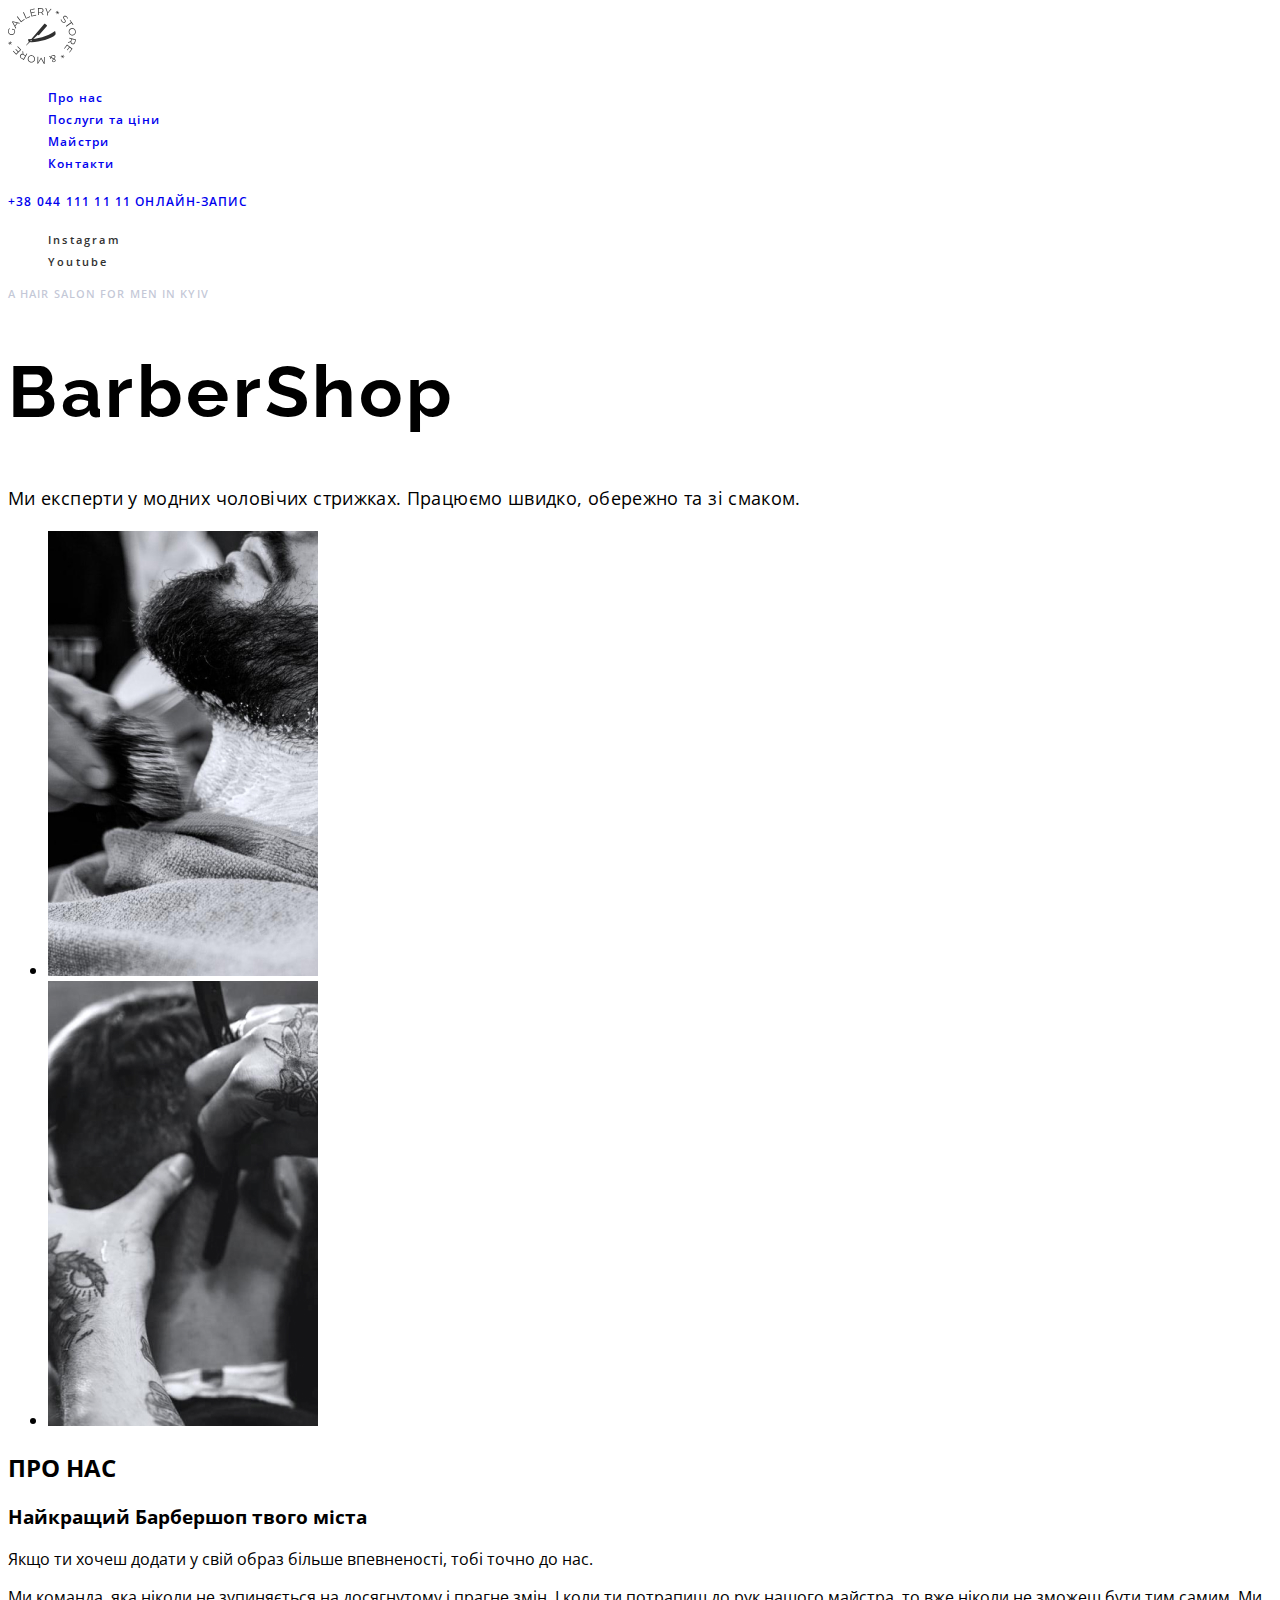
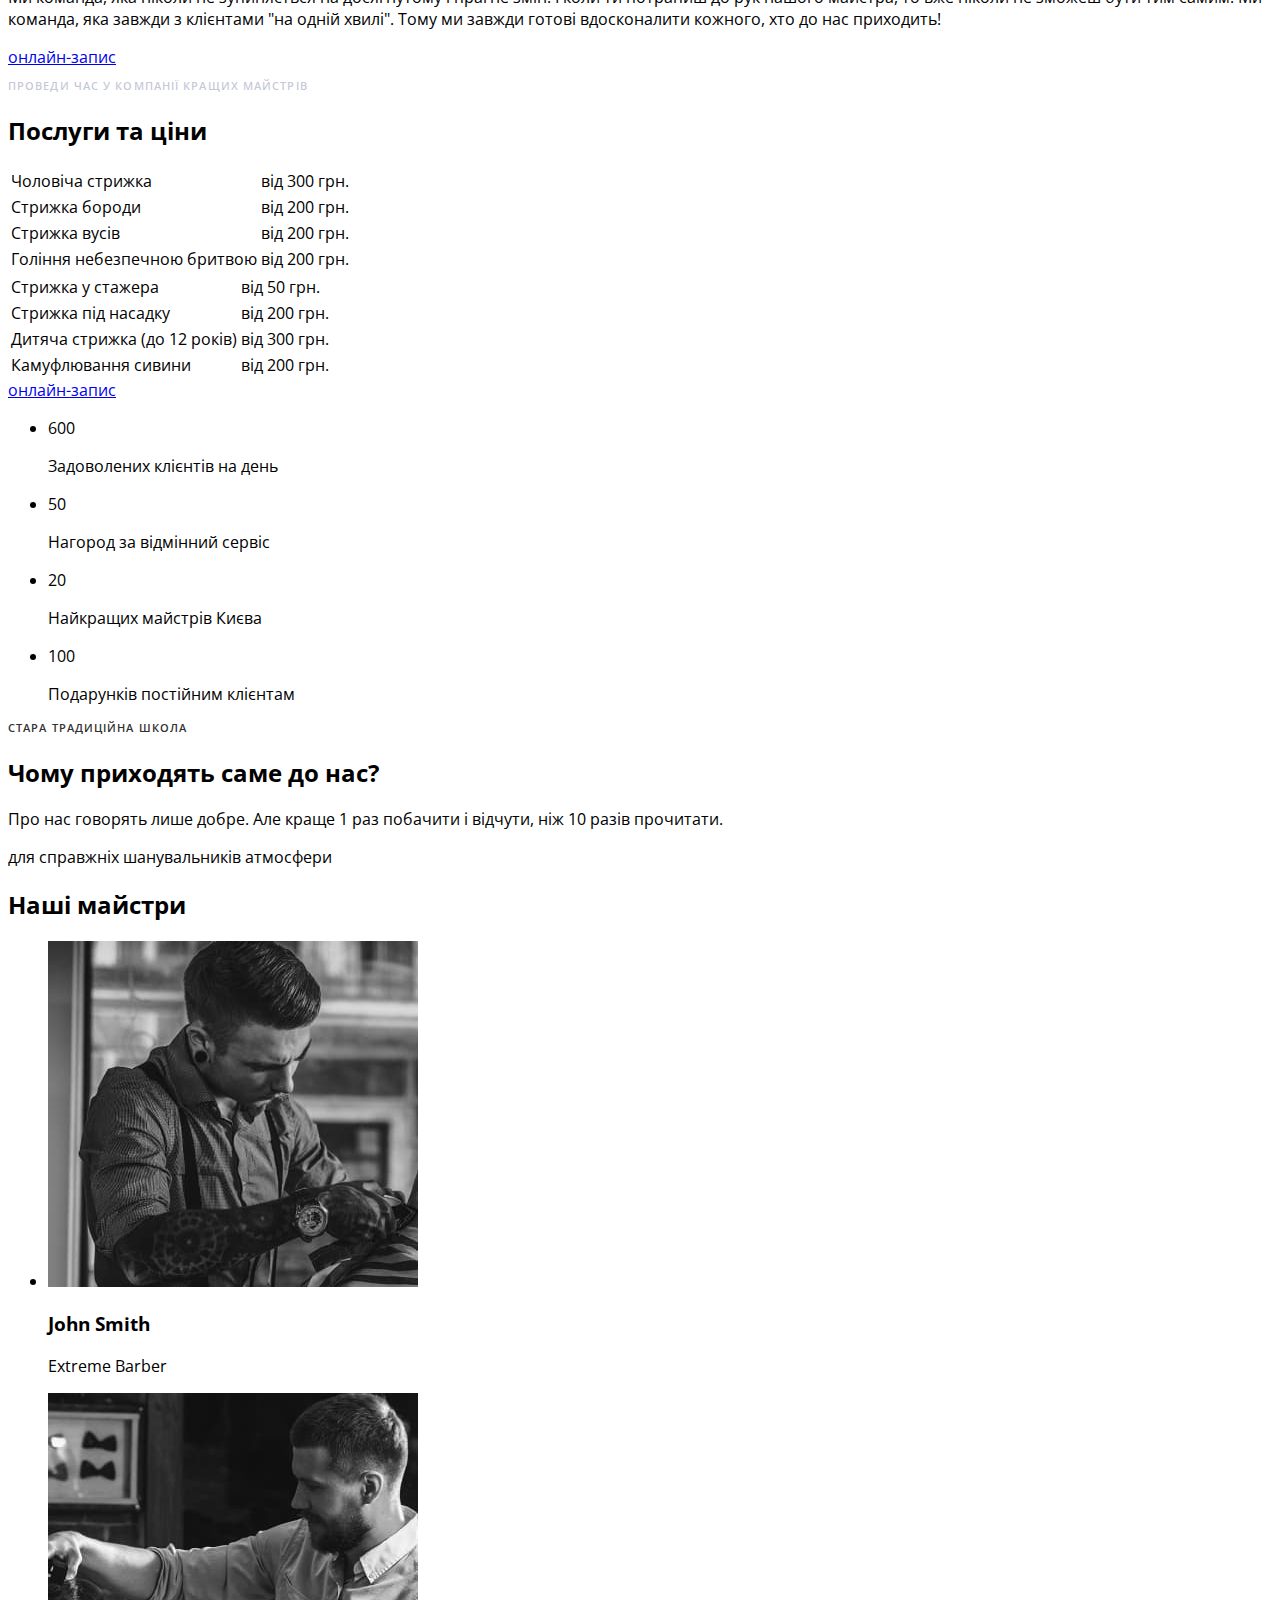
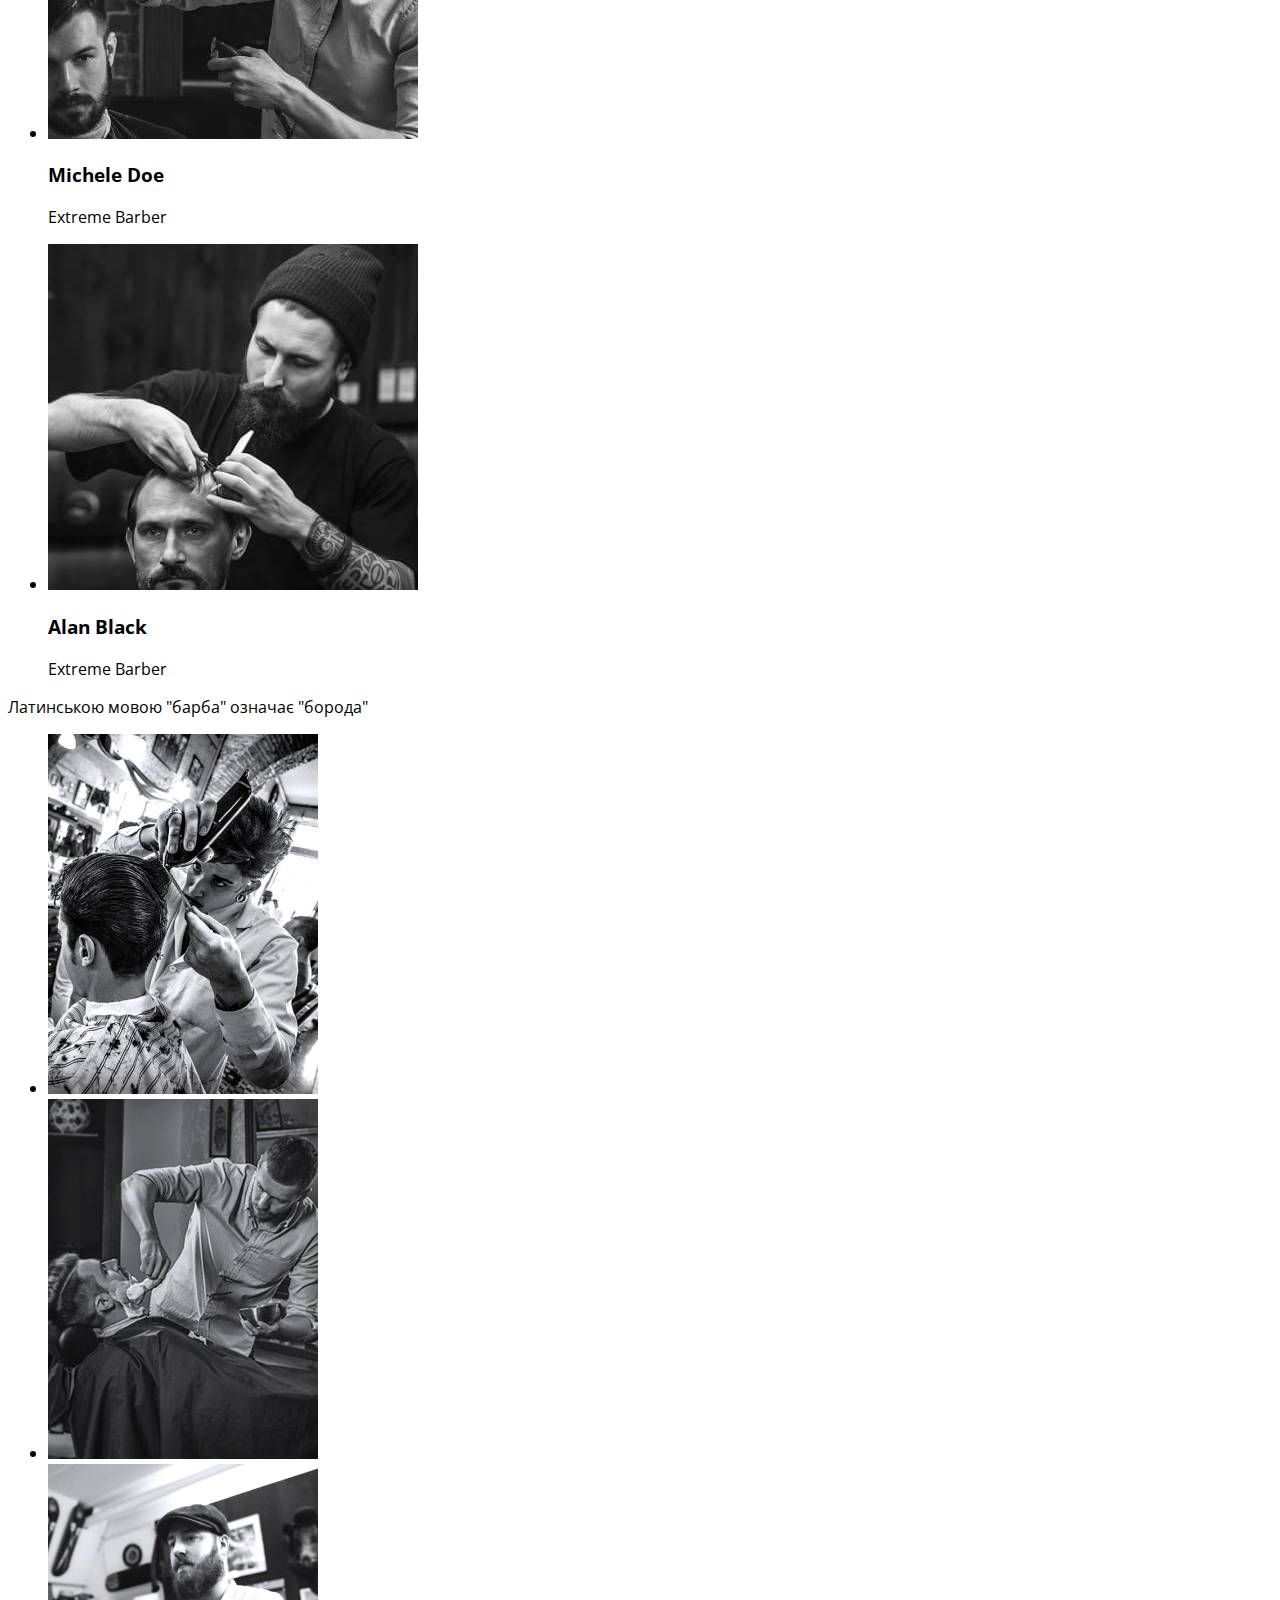
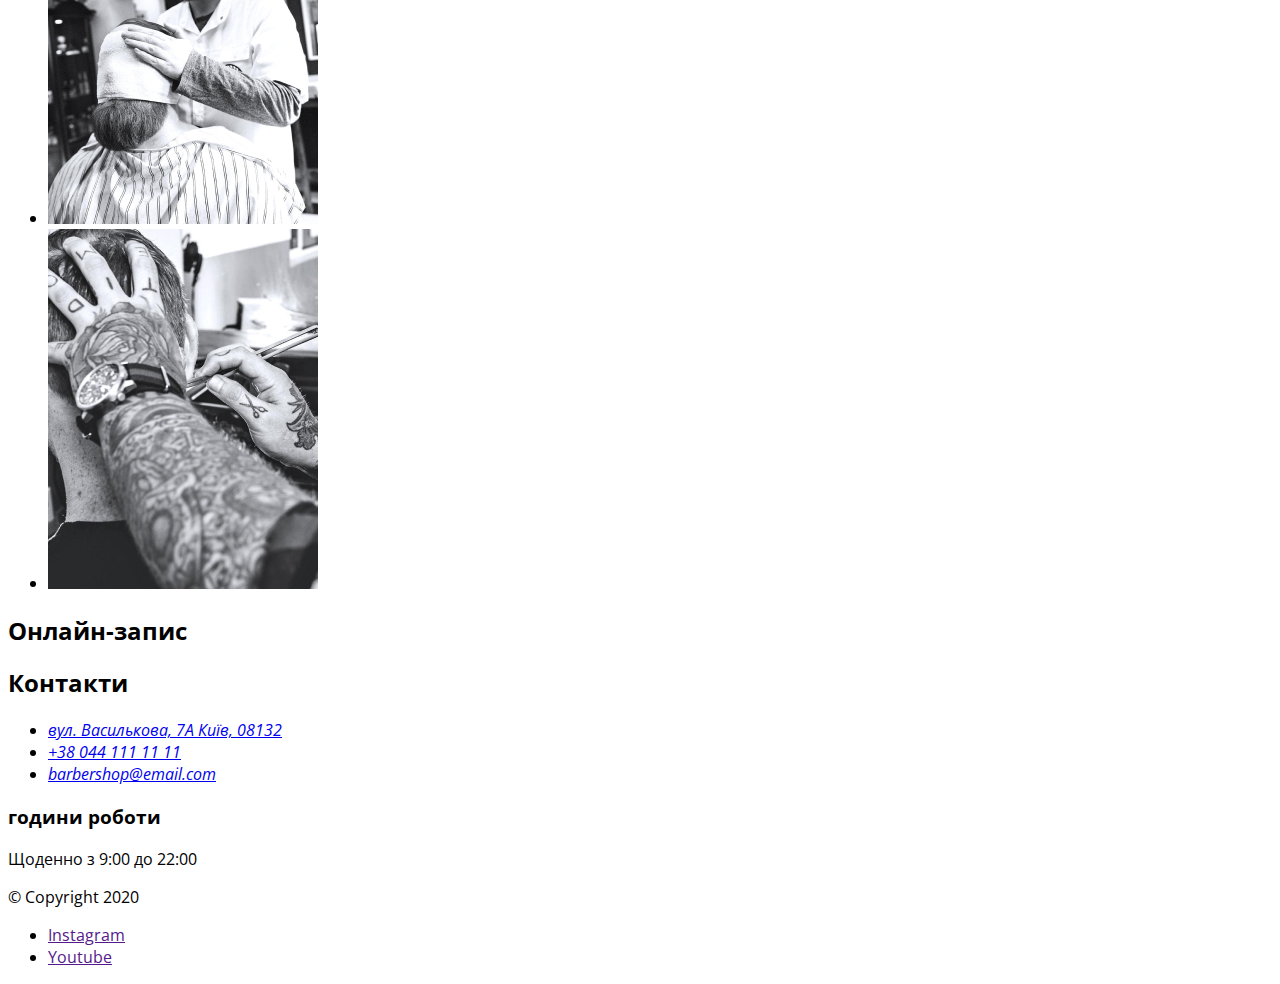
<file: index.html>
<!DOCTYPE html>

<html lang="uk">
  <head>
    <meta charset="UTF-8" />
    <meta http-equiv="X-UA-Compatible" content="IE=edge" />
    <meta name="viewport" content="width=device-width, initial-scale=1.0" />
    <title>Barbershop</title>
    <link rel="preconnect" href="https://fonts.googleapis.com" />
    <link rel="preconnect" href="https://fonts.gstatic.com" crossorigin />
    <link
      href="https://fonts.googleapis.com/css2?family=Open+Sans:wght@400;600;700&family=Raleway:wght@700&display=swap"
      rel="stylesheet"
    />
    <link rel="stylesheet" href="./css/styles.css" />
  </head>
  <body>
    <!-- HEADER -->
    <header class="page-header">
      <nav class="page-navigation">
        <a class="logo" href="./index.html">
          <img class="logo-img" src="./images/logo.svg" alt="логотип" width="68" height="56" />
        </a>
        <ul class="menu list">
          <li class="menu-item">
            <a class="menu-link link" href="#about">Про нас</a>
          </li>
          <li class="menu-item">
            <a class="menu-link link" href="#services">Послуги та ціни</a>
          </li>
          <li class="menu-item">
            <a class="menu-link link" href="#our-team">Майстри</a>
          </li>
          <li class="menu-item">
            <a class="menu-link link" href="#contacts">Контакти</a>
          </li>
        </ul>
      </nav>
      <a class="contact-tel-link link" href="tel:+380441111111">+38 044 111 11 11</a>
      <a class="feedback-link link" href="#contacts">онлайн-запис</a>
    </header>
    <main>
      <!-- HERO -->
      <section class="hero">
        <div class="hero-left-side">
          <ul class="media-list list">
            <li class="media-list-item">
              <a class="media-list-link link" href="" lang="en">Instagram</a>
            </li>
            <li class="media-list-item">
              <a class="media-list-link link" href="" lang="en">Youtube</a>
            </li>
          </ul>
        </div>
        <div class="hero-right-side">
          <p class="suptitle suptitle-theme-dark" lang="en">A hair salon for men in Kyiv</p>
          <h1 class="hero-title" lang="en">BarberShop</h1>
          <p class="section-description">
            Ми експерти у модних чоловічих стрижках. Працюємо швидко, обережно та зі смаком.
          </p>
        </div>
      </section>
      <!-- ABOUT -->
      <section id="about">
        <div>
          <ul>
            <li>
              <img
                src="./images/about/about-img-1.jpg"
                alt="мастер бреет бороду клиенту"
                width="270"
                height="445"
              />
            </li>
            <li>
              <img
                src="./images/about/about-img-2.jpg"
                alt="мастер стрижет клиента"
                width="270"
                height="445"
              />
            </li>
          </ul>
        </div>
        <div>
          <h2>ПРО НАС</h2>
          <h3>Найкращий Барбершоп твого міста</h3>
          <p>Якщо ти хочеш додати у свій образ більше впевненості, тобі точно до нас.</p>
          <p>
            Ми команда, яка ніколи не зупиняється на досягнутому і прагне змін. І коли ти потрапиш
            до рук нашого майстра, то вже ніколи не зможеш бути тим самим. Ми команда, яка завжди з
            клієнтами "на одній хвилі". Тому ми завжди готові вдосконалити кожного, хто до нас
            приходить!
          </p>
          <a href="#contacts">онлайн-запис</a>
        </div>
      </section>
      <!-- SERVICES -->
      <section id="services">
        <p class="suptitle suptitle-theme-dark">Проведи час у компанії кращих майстрів</p>
        <h2>Послуги та ціни</h2>
        <table>
          <tr>
            <td>Чоловіча стрижка</td>
            <td>від 300 грн.</td>
          </tr>
          <tr>
            <td>Стрижка бороди</td>
            <td>від 200 грн.</td>
          </tr>
          <tr>
            <td>Стрижка вусів</td>
            <td>від 200 грн.</td>
          </tr>
          <tr>
            <td>Гоління небезпечною бритвою</td>
            <td>від 200 грн.</td>
          </tr>
        </table>
        <table>
          <tr>
            <td>Стрижка у стажера</td>
            <td>від 50 грн.</td>
          </tr>
          <tr>
            <td>Стрижка під насадку</td>
            <td>від 200 грн.</td>
          </tr>
          <tr>
            <td>Дитяча стрижка (до 12 років)</td>
            <td>від 300 грн.</td>
          </tr>
          <tr>
            <td>Камуфлювання сивини</td>
            <td>від 200 грн.</td>
          </tr>
        </table>
        <a href="#contacts">онлайн-запис</a>
      </section>
      <section>
        <div>
          <ul>
            <li>
              <p>600</p>
              <p>Задоволених клієнтів на день</p>
            </li>
            <li>
              <p>50</p>
              <p>Нагород за відмінний сервіс</p>
            </li>
            <li>
              <p>20</p>
              <p>Найкращих майстрів Києва</p>
            </li>
            <li>
              <p>100</p>
              <p>Подарунків постійним клієнтам</p>
            </li>
          </ul>
        </div>
        <div>
          <p class="suptitle suptitle-theme-light">стара традиційна школа</p>
          <h2>Чому приходять саме до нас?</h2>
          <p>
            Про нас говорять лише добре. Але краще 1 раз побачити і відчути, ніж 10 разів прочитати.
          </p>
        </div>
      </section>
      <section id="our-team">
        <p>для справжніх шанувальників атмосфери</p>
        <h2>Наші майстри</h2>
        <ul>
          <li>
            <img
              src="./images/our-team/john-smith.jpg"
              alt="майстер стриже клієнта"
              width="370"
              height="346"
            />
            <h3 lang="en">John Smith</h3>
            <p lang="en">Extreme Barber</p>
          </li>
          <li>
            <img
              src="./images/our-team/michele-doe.jpg"
              alt="майстер стриже клієнта"
              width="370"
              height="346"
            />
            <h3 lang="en">Michele Doe</h3>
            <p lang="en">Extreme Barber</p>
          </li>
          <li>
            <img
              src="./images/our-team/alan-black.jpg"
              alt="майстер стриже клієнта"
              width="370"
              height="346"
            />
            <h3 lang="en">Alan Black</h3>
            <p lang="en">Extreme Barber</p>
          </li>
        </ul>
      </section>
      <section>
        <h2 hidden>Галерея робіт</h2>
        <p>Латинською мовою "барба" означає "борода"</p>
        <ul>
          <li>
            <img
              src="./images/gallery/gallery-img-1.jpg"
              alt="майстер стриже клієнта"
              width="270"
              height="360"
            />
          </li>
          <li>
            <img
              src="./images/gallery/gallery-img-2.jpg"
              alt="майстер голить бороду клієнту"
              width="270"
              height="360"
            />
          </li>
          <li>
            <img
              src="./images/gallery/gallery-img-3.jpg"
              alt="майстер голить бороду клієнту"
              width="270"
              height="360"
            />
          </li>
          <li>
            <img
              src="./images/gallery/gallery-img-4.jpg"
              alt="майстер стриже клієнта"
              width="270"
              height="360"
            />
          </li>
        </ul>
      </section>
      <div>
        <section>
          <h2>Онлайн-запис</h2>
        </section>
        <section id="contacts">
          <h2>Контакти</h2>
          <address>
            <ul>
              <li>
                <a
                  href="https://www.google.com.ua/maps/place/%D1%83%D0%BB.+%D0%92%D0%B0%D1%81%D0%B8%D0%BB%D1%8C%D0%BA%D0%BE%D0%B2%D1%81%D0%BA%D0%B0%D1%8F,+5%2F7,+%D0%9A%D0%B8%D0%B5%D0%B2,+02000/@50.39616,30.5026793,17z/data=!3m1!4b1!4m6!3m5!1s0x40d4c8c95f581b9b:0x94615950b26aa5ec!8m2!3d50.39616!4d30.504868!16s%2Fg%2F11c5k96jyx?hl=ru&coh=164777&entry=tt"
                  target="_blank"
                  rel="noopener noreferrer"
                  >вул. Василькова, 7А Київ, 08132</a
                >
              </li>
              <li>
                <a href="tel:+380441111111">+38 044 111 11 11</a>
              </li>
              <li>
                <a href="mailto:barbershop@email.com" lang="en">barbershop@email.com</a>
              </li>
            </ul>
          </address>
          <h3>години роботи</h3>
          <p>Щоденно з 9:00 до 22:00</p>
        </section>
      </div>
    </main>
    <footer>
      <p>&copy; Copyright 2020</p>
      <ul>
        <li>
          <a href="" lang="en">Instagram</a>
        </li>
        <li>
          <a href="" lang="en">Youtube</a>
        </li>
      </ul>
    </footer>
  </body>
</html>
</file>
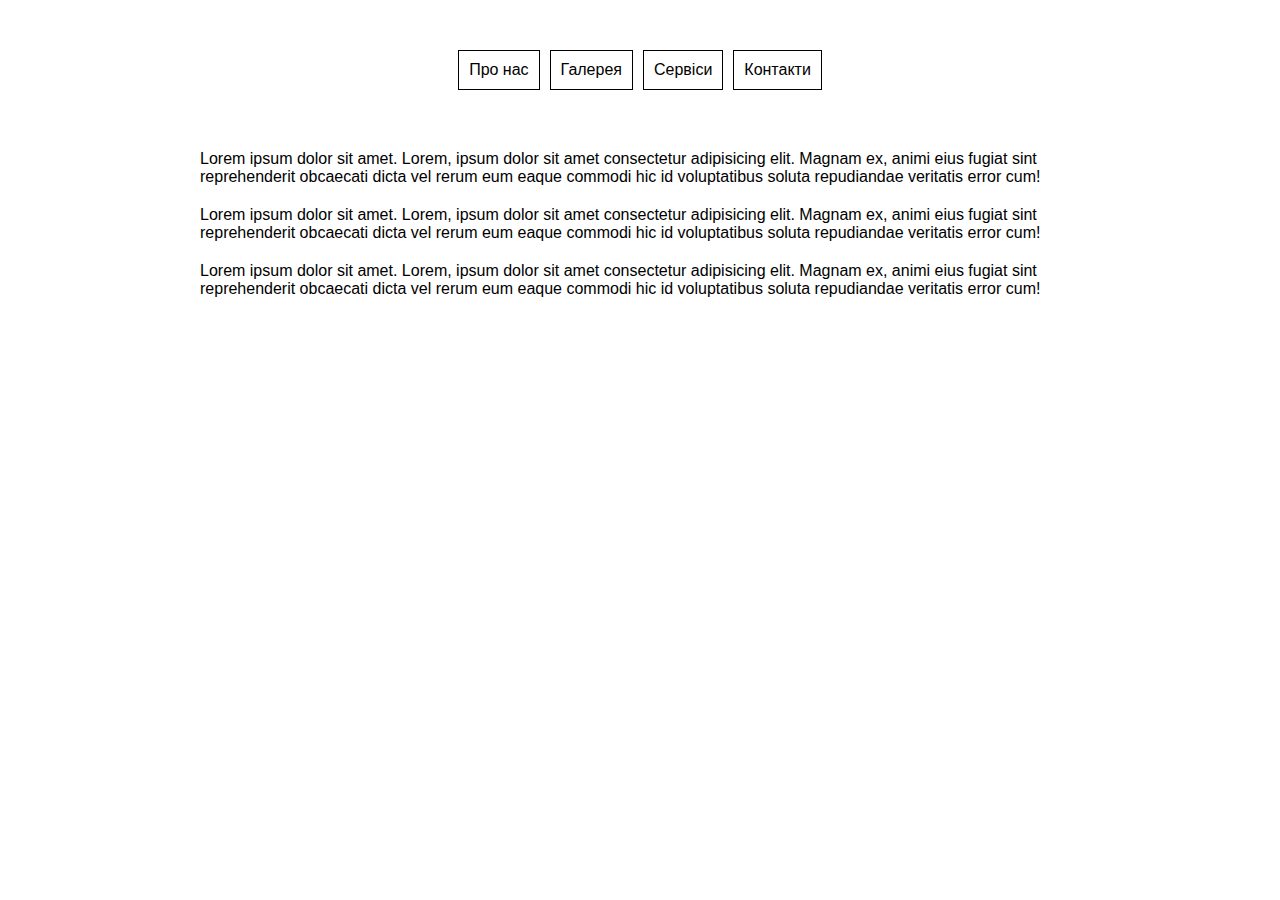
<file: pseudo.html>
<!DOCTYPE html>
<html lang="uk">
  <head>
    <meta charset="UTF-8" />
    <meta name="viewport" content="width=device-width, initial-scale=1.0" />
    <title>Pseudo</title>
    <link rel="stylesheet" href="./css/pseudo.css" />
  </head>

  <body>
    <header class="header">
      <nav class="navigation">
        <ul class="navigation-list">
          <li class="navigation-list-item">
            <a href="#vbcvbcv" class="navigation-list-link">Про нас</a>
          </li>
          <li class="navigation-list-item">
            <a href="#gghghg" class="navigation-list-link">Галерея</a>
          </li>
          <li class="navigation-list-item">
            <a href="#vbvb" class="navigation-list-link">Сервіси</a>
          </li>
          <li class="navigation-list-item">
            <a href="#bgbg" class="navigation-list-link">Контакти</a>
          </li>
        </ul>
      </nav>
    </header>
    <main>
      <section class="container">
        <p lang="en" class="description">
          Lorem ipsum dolor sit amet. Lorem, ipsum dolor sit amet consectetur adipisicing elit.
          Magnam ex, animi eius fugiat sint reprehenderit obcaecati dicta vel rerum eum eaque
          commodi hic id voluptatibus soluta repudiandae veritatis error cum!
        </p>

        <p lang="en" class="description">
          Lorem ipsum dolor sit amet. Lorem, ipsum dolor sit amet consectetur adipisicing elit.
          Magnam ex, animi eius fugiat sint reprehenderit obcaecati dicta vel rerum eum eaque
          commodi hic id voluptatibus soluta repudiandae veritatis error cum!
        </p>

        <p lang="en" class="description">
          Lorem ipsum dolor sit amet. Lorem, ipsum dolor sit amet consectetur adipisicing elit.
          Magnam ex, animi eius fugiat sint reprehenderit obcaecati dicta vel rerum eum eaque
          commodi hic id voluptatibus soluta repudiandae veritatis error cum!
        </p>
      </section>
    </main>
  </body>
</html>
</file>
<file: css/styles.css>
/* ================= VARIABLES ================= */
:root {
  --primary-font-family: 'Open Sans', sans-serif;
  --secondary-font-family: 'Raleway', sans-serif;
  --primary-text-color-theme-light: #303030;
  --secondary-text-color-theme-light: #555555;
  --primary-text-color-theme-dark: #ffffff;
  --secondary-text-color-theme-dark: #9da4bd;
  --accent-color: #ff6c00;
}
/* ================= /VARIABLES ================= */

/* ================= COMMON ================= */
.list {
  list-style: none;
}

.link {
  text-decoration: none;
}

body {
  font-family: var(--primary-font-family);
}
/* ================= /COMMON ================= */

/* ================= COMPONENTS ================= */
.feedback-link {
  font-weight: 600;
  font-size: 12px;
  line-height: 1.33;
  letter-spacing: 0.09em;
  text-transform: uppercase;
  /* color: var(--primary-text-color-theme-dark); */
}

.feedback-link:hover,
.feedback-link:focus {
  background-color: var(--accent-color);
}

.media-list-link {
  font-weight: 600;
  font-size: 11px;
  line-height: 1.36;
  letter-spacing: 0.2em;
  color: var(--primary-text-color-theme-light);
}

.media-list-link:hover,
.media-list-link:focus {
  color: var(--accent-color);
}

.suptitle {
  font-weight: 600;
  font-size: 11px;
  line-height: 1.36;
  letter-spacing: 0.1em;
  text-transform: uppercase;
}

.suptitle-theme-dark {
  color: rgba(157, 164, 189, 0.6);
}

.suptitle-theme-light {
  color: var(--primary-text-color-theme-light);
}

.section-description {
  font-weight: 400;
  font-size: 18px;
  line-height: 1.67;
  letter-spacing: 0.02em;
}
/* ================= /COMPONENTS ================= */

/* ================= HEADER ================= */
.menu-link {
  font-weight: 600;
  font-size: 12px;
  line-height: 1.33;
  letter-spacing: 0.1em;
  /* color: var(--primary-text-color-theme-dark); */
}

.menu-link:hover,
.menu-link:focus {
  color: var(--accent-color);
}

.contact-tel-link {
  font-weight: 600;
  font-size: 12px;
  line-height: 1.33;
  letter-spacing: 0.1em;
  /* color: var(--primary-text-color-theme-dark); */
}

.contact-tel-link:hover,
.contact-tel-link:focus {
  color: var(--accent-color);
}
/* ================= /HEADER ================= */

/* ================= HERO ================= */
.hero-title {
  font-family: var(--secondary-font-family);
  font-weight: 700;
  font-size: 72px;
  line-height: 1.18;
  letter-spacing: 0.05em;
  /* color: var(--primary-text-color-theme-dark); */
}
/* ================= /HERO ================= */
</file>
<file: css/pseudo.css>
html {
  box-sizing: border-box;
}

*,
*::before,
*::after {
  margin: 0;
  padding: 0;
  box-sizing: inherit;
}

ul,
ol {
  list-style: none;
}

body {
  font-family: -apple-system, BlinkMacSystemFont, Segoe UI, Helvetica, Arial, sans-serif,
    Apple Color Emoji, Segoe UI Emoji;
}

.container {
  width: 900px;
  margin: 0 auto;
  padding: 10px;
}

.header {
  padding: 50px 0;
}

.navigation-list {
  display: flex;
  justify-content: center;
}

.navigation-list-item:not(:last-child) {
  margin-right: 10px;
}

.navigation-list-link {
  display: block;
  font-family: inherit;
  text-decoration: none;
  padding: 10px;
  border: 1px solid #000;
  color: #000;
}

/* 
  :hover
  :focus
  :active
  :visited
*/

/* .navigation-list-link:hover,
.navigation-list-link:focus {
  color: #ffffff;
  background-color: #000000;
} */

/* .navigation-list-link:active {
  color: tomato;
} */

/* .navigation-list-link:visited {
  color: tomato;
} */

/* 
  ::first-line
  ::first-letter
  ::selection
  */

.description {
  margin-bottom: 20px;
}

/* .description::first-line {
  font-size: 24px;
  color: tomato;
} */

/* .description::selection {
  color: tomato;
  background-color: teal;
} */
</file>
